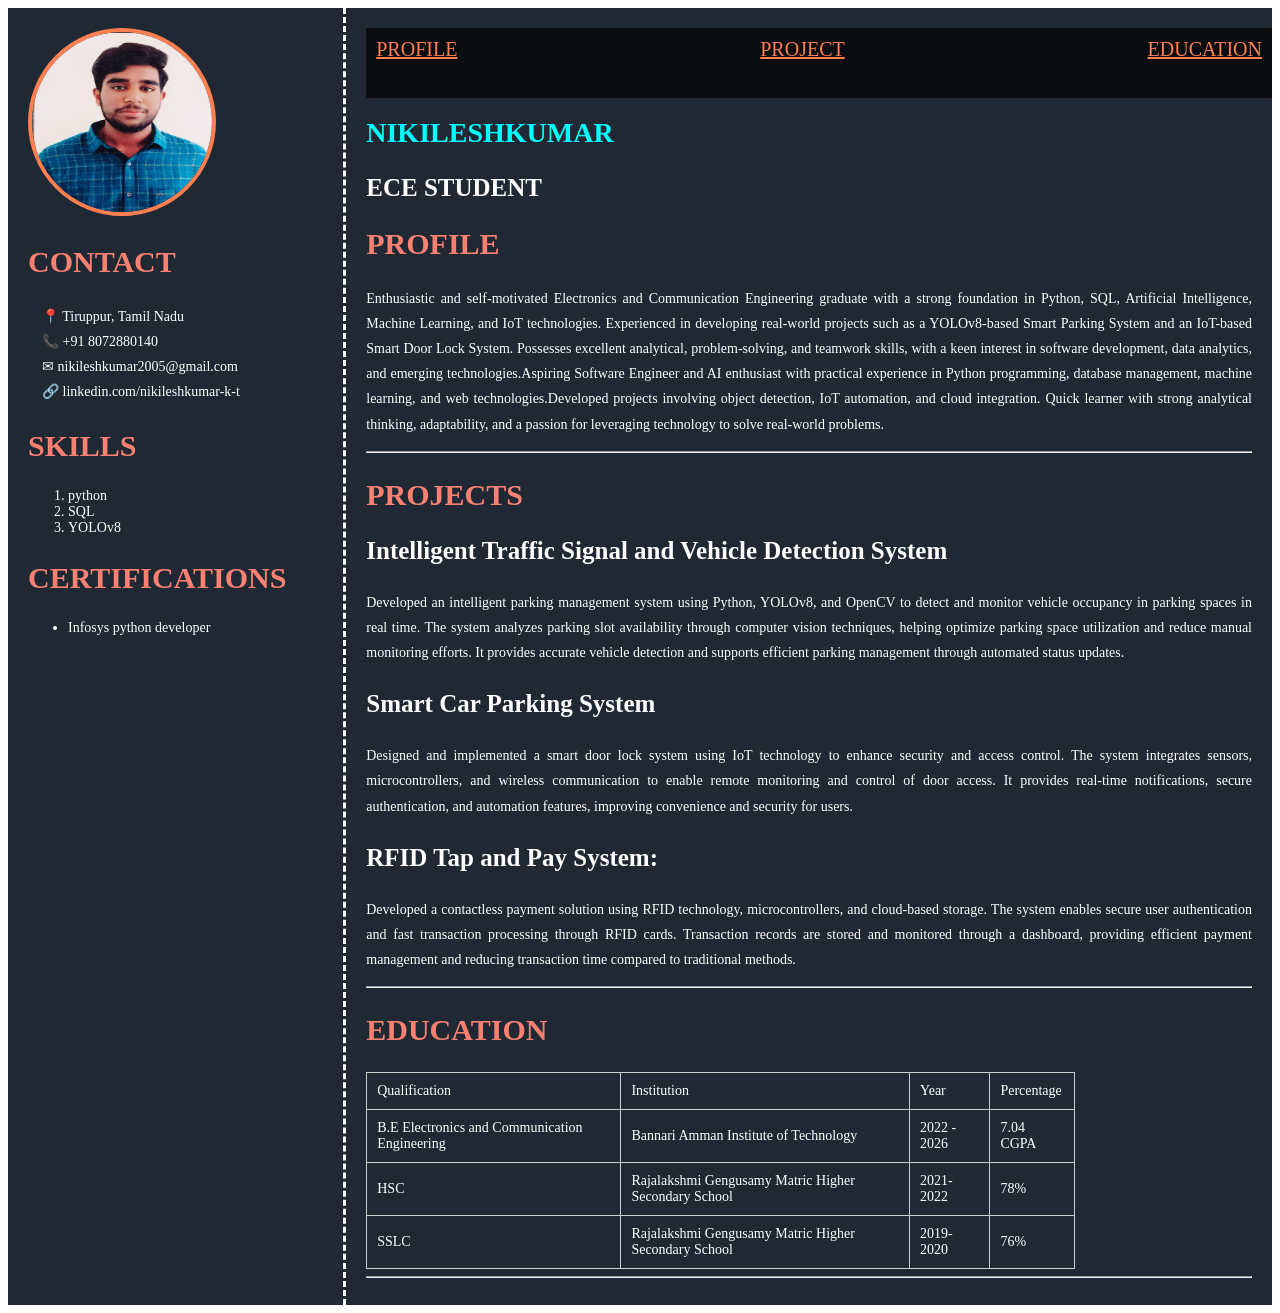
<file: edit.html>
<!DOCTYPE html>
<html>
    <head>
        <title>MY RESUME </title>
        <link rel="stylesheet"href="ni.css">
    </head>
    <body>
        <div class="container">
            
            <div class="left">
                <div class="profile">
                    <img src="nikiphoto.jpg" alt="Profile Picture">
                </div>
                <h2>CONTACT</h2>
                <p class="contact">
                    📍 Tiruppur, Tamil Nadu<br>
                    📞 +91 8072880140<br>
                    ✉ nikileshkumar2005@gmail.com<br>
                    🔗 linkedin.com/nikileshkumar-k-t
                </p>
                <h2>SKILLS</h2>
                <ol>
                    <li>python</li>
                    <li>SQL</li>
                    <li>YOLOv8</li>
                    </ol>
                    <h2>CERTIFICATIONS</h2>
                    <ul>
                        <li>Infosys python developer</li>
                    </ul>
            </div>
                <div class="right">
                    <nav class="navi">
                            <a href="#PROFILE">PROFILE</a>
                            <a href="#PROJECT">PROJECT</a>
                            <a href="#EDUCATION">EDUCATION</a>
                    
                        </nav>
                    <h1 class="color">NIKILESHKUMAR</h1>
                     <h3 class="role">ECE STUDENT</h3>

                 
                 <h2 id="PROFILE">PROFILE</h2>
                 <p>Enthusiastic and self-motivated Electronics and Communication Engineering 
                    graduate with a strong foundation in Python, SQL, Artificial Intelligence, Machine Learning, and IoT technologies.
                    Experienced in developing real-world projects such as a YOLOv8-based Smart Parking System and an IoT-based Smart Door Lock System.
                    Possesses excellent analytical, problem-solving, and teamwork skills, with a keen interest in software development, data analytics, 
                    and emerging technologies.Aspiring Software Engineer and AI enthusiast with practical experience in Python programming,
                    database management, machine learning, and web technologies.Developed projects involving object detection, IoT automation, 
                    and cloud integration. Quick learner with strong analytical thinking, adaptability, and a passion for leveraging technology to solve real-world problems.</p>
                    <hr>
                 <h2 id="PROJECT">PROJECTS</h2>
                 <h3>Intelligent Traffic Signal and Vehicle Detection System</h3>
                 <p>Developed an intelligent parking management system using Python, YOLOv8, and OpenCV to detect and monitor vehicle occupancy in parking spaces
                    in real time. The system analyzes parking slot availability through computer vision techniques, helping optimize parking space utilization
                    and reduce manual monitoring efforts. It provides accurate vehicle detection and supports efficient parking management through automated status 
                    updates.</p>
                 
                    <h3>Smart Car Parking System</h3>
                    <p>Designed and implemented a smart door lock system using IoT technology to enhance security and access control. 
                       The system integrates sensors, microcontrollers, and wireless communication to enable remote monitoring and control of door access.
                       It provides real-time notifications, secure authentication, and automation features, improving convenience and security for users.</p>
                    <h3>RFID Tap and Pay System:</h3>
                    <p>Developed a contactless payment solution using RFID technology, microcontrollers, and cloud-based storage.
                         The system enables secure user authentication and fast transaction processing through RFID cards. 
                         Transaction records are stored and monitored through a dashboard, providing efficient payment 
                         management and reducing transaction time compared to traditional methods.</p>
                         <hr>
                    <h2 id="EDUCATION">EDUCATION</h2>
                    <table class="edu-table">
                        <tr>
                            <td>Qualification</td>
                            <td>Institution</td>
                            <td>Year</td>
                            <td>Percentage</td>
                        </tr>
                        <tr>
                            <td>B.E Electronics and Communication Engineering</td>
                            <td>Bannari Amman Institute of Technology</td>
                            <td>2022 - 2026 </td>
                            <td>7.04 CGPA</td>
                        </tr>
                        <tr>
                            <td>HSC</td>
                            <td>Rajalakshmi Gengusamy Matric Higher Secondary School</td>
                            <td>2021-2022</td>
                            <td>78%</td>
                        </tr>
                        <tr>
                            <td>SSLC</td>
                            <td>Rajalakshmi Gengusamy Matric Higher Secondary School</td>
                            <td>2019-2020</td>
                            <td>76%</td>
                        </tr>
                        
                    </table>
                   <hr>
            </div>
        </div>
    </body>
</html>
</file>
<file: ni.css>
html{
    scroll-behavior: smooth;
}
.container{
    display:flex;
    width:100%;
    min-height: 100vh;
}
.navi{
    width:100%;
    height:50px;
    padding:10px;
    background-color:#0B0C10;

    display: flex;
    justify-content:space-between;
    gap: 33%;
}
.navi a{
    color:coral;
    font-size: 20px;
    

}
.navi a:hover{
    color:gray;
}


.left{
    width: 25%;
    background:hsl(213, 24%, 16%);
    color:white;
    padding:20px;
    text-align: left;
    font-size: 14px;
    border-right: 3px dashed white;
}

.right{
    width:75%;
    padding:20px;
    color:white;
    background:#1f2833;
    font-size: 14px;
    
}
.profile img{
    width:180px;
    height:180px;
    border-radius:50%;
    border:4px solid coral;
    object-fit:fill;
}
.color{
    color:cyan;
}
.right p{
    text-align: justify;
    line-height: 1.8;
    font-size: 14px;
}
.left p{
    text-align: justify;
    line-height: 1.8;
    font-size: 14px;
}
.contact{
    line-height: 2;
    margin-left: 14px;
}
h3{
    font-size: 25px;
    
}
h2{
    font-size: 30px;
    color: salmon;
}
.edu-table{
    width: 80%;
    border-collapse: collapse;
    margin-top: 15px;
}
.edu-table td {
    border: 1px solid #ccc;
    padding: 10px;
    text-align: left;
}
.edu-table th {
    text:bold;
}
</file>
